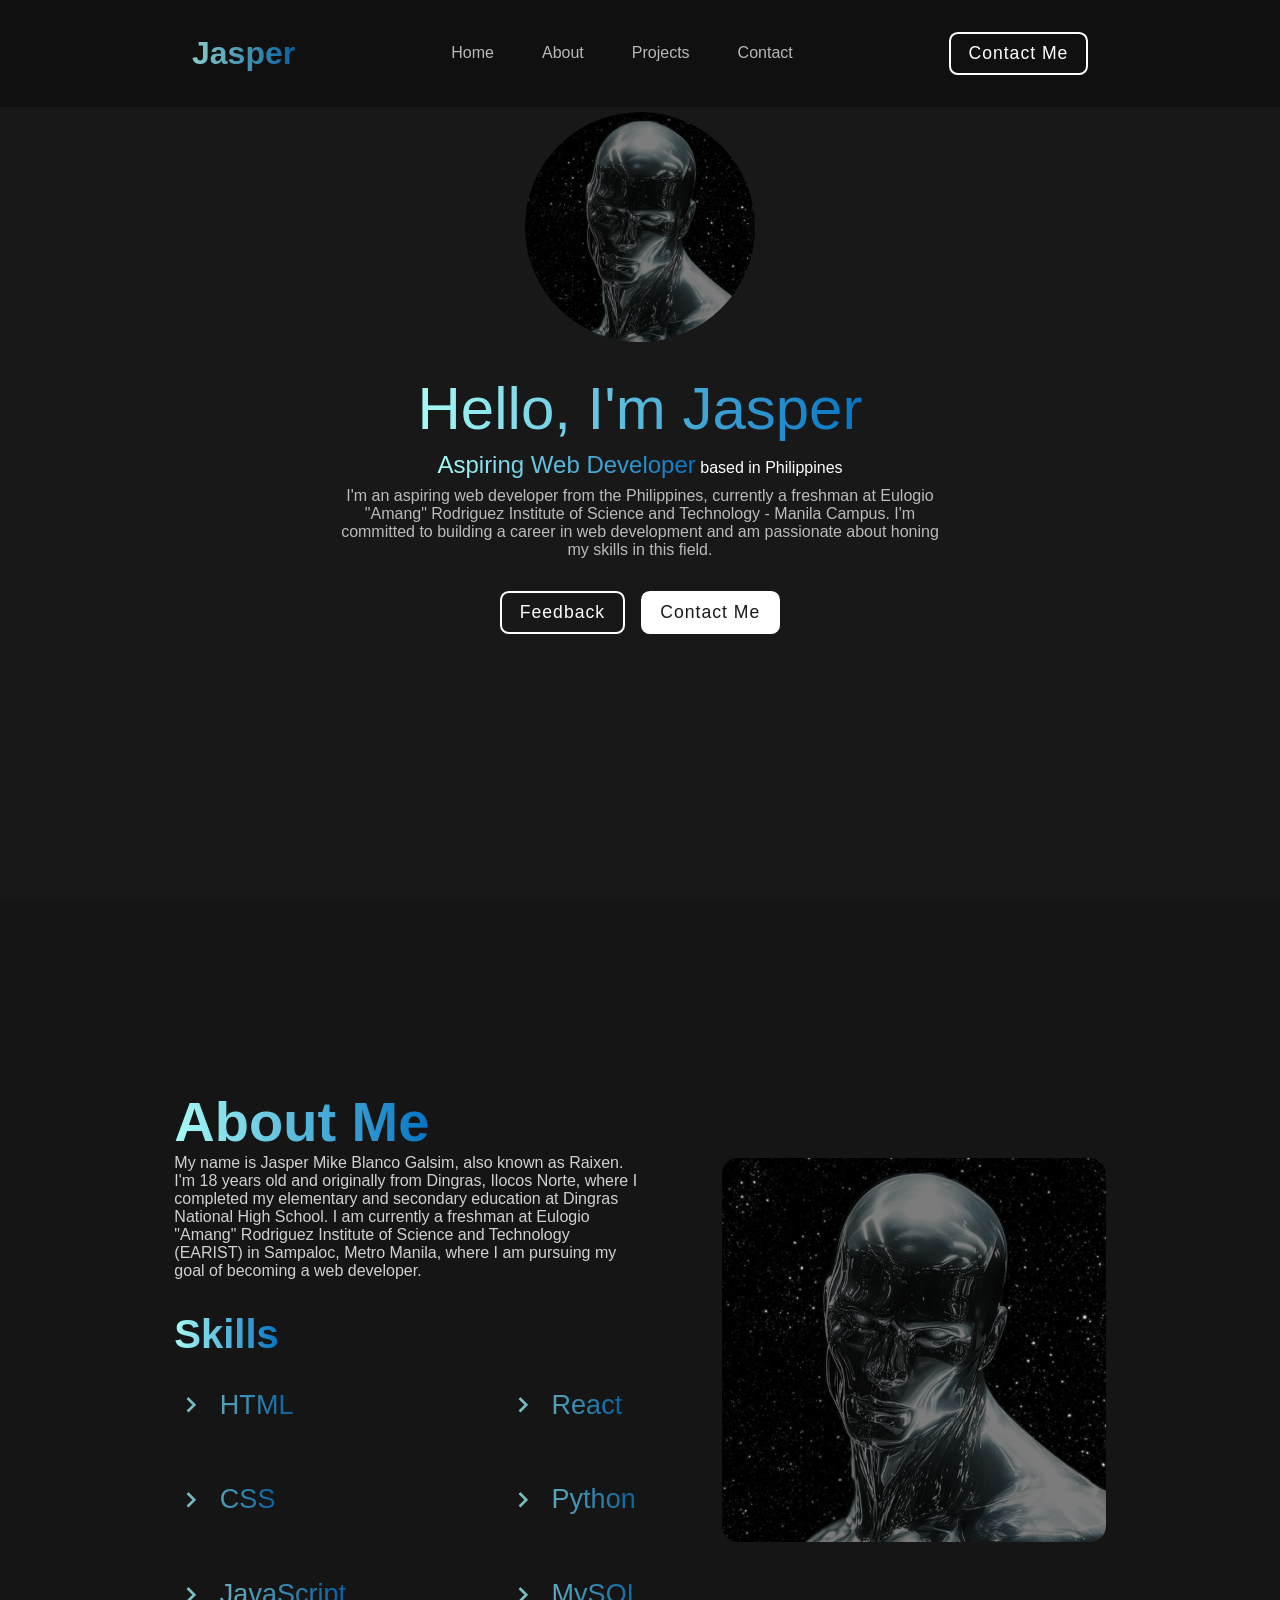
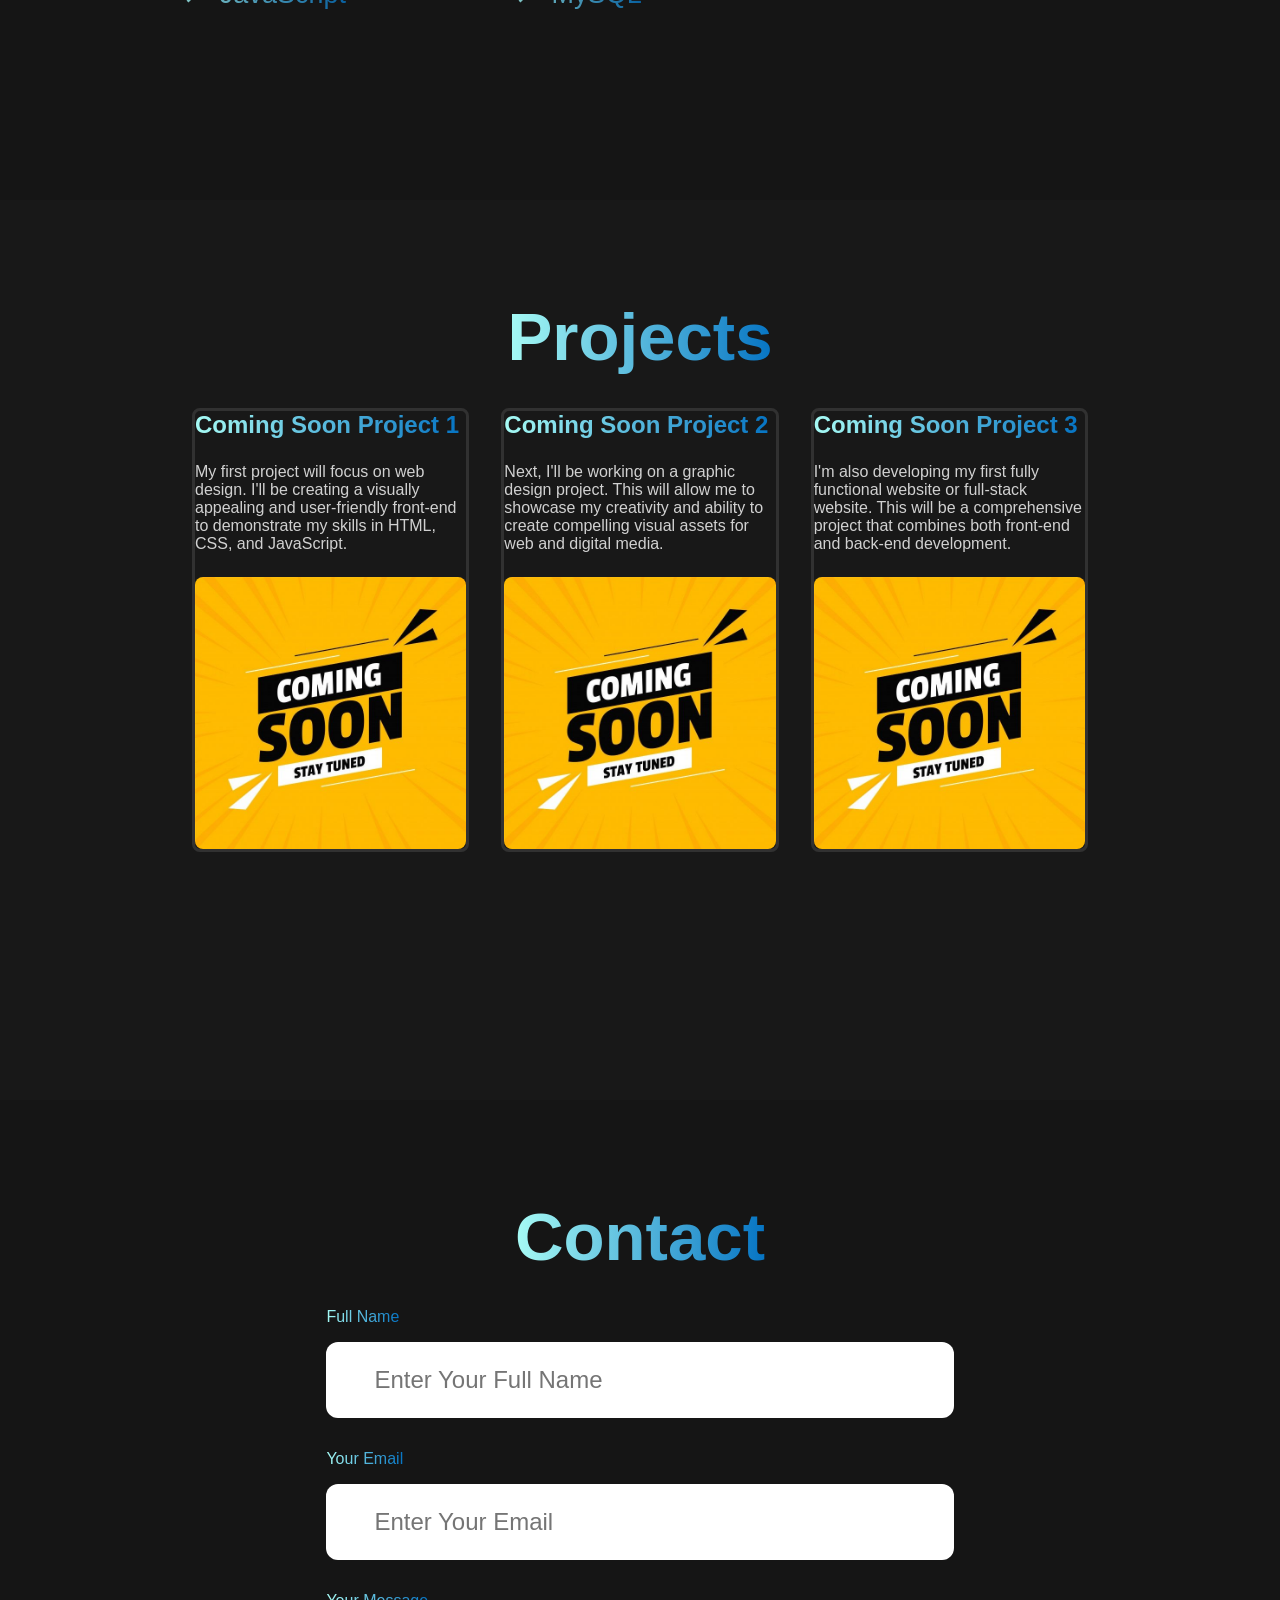
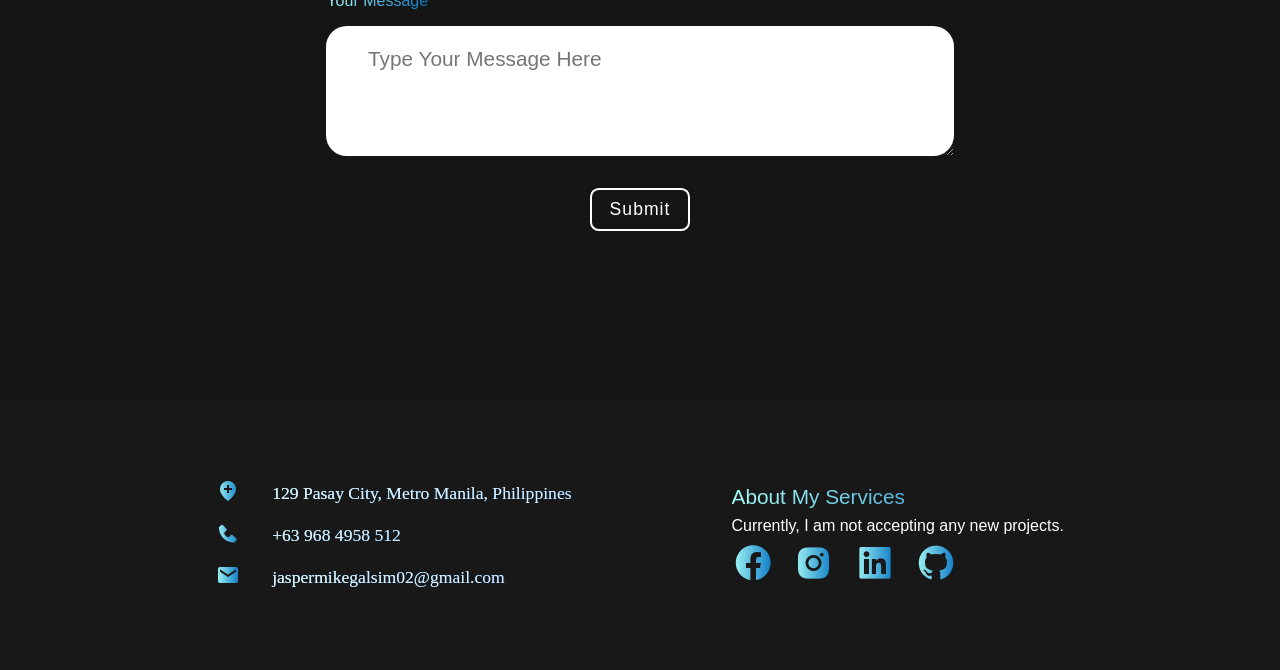
<file: index.html>
<!DOCTYPE html>
<html lang="en">
<head>
    <meta charset="UTF-8">
    <meta name="viewport" content="width=device-width, initial-scale=1.0">
    <title>Jasper's Portfolio</title>
    <link rel="stylesheet" href="style.css">
    <link href='https://unpkg.com/boxicons@2.1.4/css/boxicons.min.css' rel='stylesheet'>
    <link href="https://fonts.googleapis.com/css?family=Pacifico&display=swap" rel="stylesheet">
</head>
<body>
    
    <nav>
        <a href="#" class="logo"><span>Jasper</span></a>
        
        <ul class="links">
            <a href="#home">Home</a>
            <a href="#about">About</a>
            <a href="#projects">Projects</a>
            <a href="#contact">Contact</a>
        </ul>

        <i class='bx bx-menu-alt-right' id="menu"></i>

        <a href="#contact" class="btn">Contact Me</a>
    </nav>

    <section id="home">
        <img src="silver-surfer.png" alt="">

        <div class="info-box">
            <h1><span>Hello, I'm Jasper</span></h1>
            <h3><span>Aspiring Web Developer</span> based in Philippines</h3>
            <p>I'm an aspiring web developer from the Philippines, currently a freshman at Eulogio "Amang" Rodriguez Institute of Science and Technology - Manila Campus. I'm committed to building a career in web development and am passionate about honing my skills in this field.</p>
        </div>

        <div class="btn-box">
            <a href="feedback.html" class="btn">Feedback</a>
            <a href="#contact" class="btn">Contact Me</a>
        </div>
    </section>

    <section id="about">

        <div class="about-box">
            
            <div class="about-info">
                <h1><span>About Me</span></h1>
                <p>My name is Jasper Mike Blanco Galsim, also known as Raixen. I'm 18 years old and originally from Dingras, Ilocos Norte, where I completed my elementary and secondary education at Dingras National High School. I am currently a freshman at Eulogio "Amang" Rodriguez Institute of Science and Technology (EARIST) in Sampaloc, Metro Manila, where I am pursuing my goal of becoming a web developer.</p>
            </div>

            <h2><span>Skills</span></h2>

            <div class="skills">
                <ul>
                    <li>
                        <span><i class='bx bx-chevron-right' ></i> HTML</span>
                    </li>

                    <li>
                        <span><i class='bx bx-chevron-right' ></i> CSS</span>
                    </li>

                    <li>
                        <span><i class='bx bx-chevron-right' ></i> JavaScript</span>
                    </li>
                </ul>

                <ul>
                    <li>
                        <span><i class='bx bx-chevron-right' ></i> React</span>
                    </li>

                    <li>
                        <span><i class='bx bx-chevron-right' ></i> Python</span>
                    </li>

                    <li>
                        <span><i class='bx bx-chevron-right' ></i> MySQL</span>
                    </li>
                </ul>
            </div>
        </div>

        <img src="silver-surfer.png" alt="">
    </section>

    <section id="projects">
        <h1 class="header"><span>Projects</span></h1>

        <div class="projects-container">

            <div class="box">
                <h1><span>Coming Soon Project 1</span></h1>

                <p>My first project will focus on web design. I'll be creating a visually appealing and user-friendly front-end to demonstrate my skills in HTML, CSS, and JavaScript.</p>
                <img src="project1.png" alt="">
            </div>

            <div class="box">
                <h1><span>Coming Soon Project 2</span></h1>

                <p>Next, I'll be working on a graphic design project. This will allow me to showcase my creativity and ability to create compelling visual assets for web and digital media.</p>
                <img src="project2.png" alt="">
            </div>

            <div class="box">
                <h1><span>Coming Soon Project 3</span></h1>

                <p>I'm also developing my first fully functional website or full-stack website. This will be a comprehensive project that combines both front-end and back-end development.</p>
                <img src="project3.png" alt="">
            </div>
        </div>
    </section>

    <section id="contact">
        <h1 class="header"><span>Contact</span></h1>

        <form action="https://api.web3forms.com/submit" method="POST">
            <input type="hidden" name="access_key" value="7327c7ca-5e2c-4bde-9e8b-5cb92059f9b7">

            <div class="input-box">
                <span>Full Name</span>
                <input type="text" name="name" placeholder="Enter Your Full Name" required>
            </div>

            <div class="input-box">
                <span>Your Email</span>
                <input type="email" name="email" placeholder="Enter Your Email" required>
            </div>

            <div class="input-box">
                <span>Your Message</span>
                <textarea name="message" placeholder="Type Your Message Here" required></textarea>
            </div>

            <button type="submit" class="btn">Submit</button>
        </form>
    </section>

    <footer>

        <div class="col-left">
            <div class="col-box">
                <span><i class='bx bxs-location-plus'></i></span>
                <span>129 Pasay City, Metro Manila, Philippines</span>
            </div>

            <div class="col-box">
                <span><i class='bx bxs-phone' ></i></span>
                <span>+63 968 4958 512</span>
            </div>

            <div class="col-box">
                <span><i class='bx bxs-envelope' ></i></span>
                <span>jaspermikegalsim02@gmail.com</span>
            </div>
        </div>

        <div class="col-right">
            <span>About My Services</span>
            <p>Currently, I am not accepting any new projects.</p>
            
            <div class="social-icons">
                <span><a href="https://www.facebook.com/jasperxnn" target="_blank"><i class='bx bxl-facebook-circle'></i></a></span>

                <span><a href="https://www.instagram.com/mikerophone_0.0/" target="_blank"><i class='bx bxl-instagram-alt'></i></a></span>

                <span><a href="https://www.linkedin.com/in/jasper-mike-galsim-b525b0366/" target="_blank"><i class='bx bxl-linkedin-square'></i></a></span>

                <span><a href="https://github.com/Jazpheraz" target="_blank"><i class='bx bxl-github'></i></a></span>
            </div>
        </div>
    </footer>

    <script src="script.js"></script>
</body>
</html>
</file>
<file: style.css>
*{
    margin: 0;
    padding: 0;
    box-sizing: border-box;
    text-decoration: none;
    list-style: none;
    scroll-behavior: smooth;
    font-family: Arial, Helvetica, sans-serif;
}
:root{
    --background: rgb(24,24,24);
    --second-background:rgb(21,21,21);
}
body{
    min-height: 100vh;
    background-color: var(--background);
}
nav{
    position: fixed;
    top: 0;
    width: 100%;
    padding: 2em 15%;
    display: flex;
    align-items: center;
    justify-content: space-between;
    background-color: rgba(15, 15, 15, 0.8);
    backdrop-filter: blur(10px);
    z-index: 1000;
}
ul{
    display: flex;
    align-items: center;
    gap: 3em;
}
nav ul a{
    color: white;
    opacity: 0.7;
    transition: 0.2s ease-in-out;
}
nav ul a:hover{
    opacity: 1;
}
.logo{
    font-size: 2em;
    color: white;
    font-weight: 550;
    opacity: 0.8;
    transition: 0.2s ease-in-out;
}
.logo span{
    font-family:Verdana, Geneva, Tahoma, sans-serif;
}
.logo:hover{
    opacity: 1;
}
.btn{
    padding: 0.5em 1em;
    color: white;
    font-weight: 500;
    letter-spacing: 1px;
    border-radius: 0.5em;
    font-size: 1.1em;
    border: 2px solid white;
    cursor: pointer;
    transition: 0.3s ease-in-out;
}
.btn:hover{
    background-color: white;
    color: var(--background);
}
span{
    background: linear-gradient(to right, #a7fbf5, #0674c3);
    background-clip: text;
    color: transparent;
}
#menu{
    color: white;
    font-size: 3em;
    display: none;
}
section{
    min-height: 100vh;
    padding: 5% 15%;
}
#home{
    display: flex;
    flex-direction: column;
    align-items: center;
    gap: 2em;
    color: white;
}
#home img{
    width: 18vw;
    border-radius: 50%;
    margin-top: 3em;
}
.info-box{
    display: flex;
    flex-direction: column;
    text-align: center;
    gap: 0.5em;
    max-width: 600px;
}
.info-box h1{
    font-size: 2.5em;
    font-weight: 500;
}
.info-box h3{
    font-size: 1em;
    font-weight: 400;
}
.info-box p{
    font-size: 1em;
    opacity: 0.7;
}
.btn-box{
    display: flex;
    gap: 1em;
}
.btn-box .btn:nth-of-type(2){
    background-color: white;
    color: var(--background);
}
.btn-box .btn:nth-of-type(2):hover{
    background-color: var(--background);
    color: white;
}

::-webkit-scrollbar{
    width: 20px;
    background-color: var(--background);
}
::-webkit-scrollbar-thumb{
    background: linear-gradient(to bottom, #a7fbf5, #0674c3);
}

#about{
    background-color: var(--second-background);
    display: flex;
    align-items: center;
    justify-content: center;
    gap: 5em;
}
#about img{
    width: 30vw;
    border-radius: 1em;
}
.about-box{
    display: flex;
    flex-direction: column;
    text-align: left;
    gap: 2em;
}
.about-box h1{
    font-size: 3.5em;
}
.about-box p{
    color: white;
    opacity: 0.8;
}
.skills{
    display: flex;
    text-align: left;
    gap: 10em;
}
.skills ul{
    font-size: 1.3em;
    font-weight: 500;
    display: flex;
    flex-direction: column;
    color: white;
    opacity: 0.8;
    align-items: baseline;
}
.skills ul li span{
    display: flex;
    align-items: center;
    gap: 0.5em;
    font-size: 1.3em;
    transition: 0.3s ease-in-out;
}
.skills ul li span:hover{
    transform: translateX(10px);
}
.skills ul li i{
    font-size: 1.2em;
}
.about-box h2{
    font-size: 2.5em;
}
#projects{
    background-color: var(--background);
}
.header{
    text-align: center;
    font-size: 4.2em;
    margin: 0.5em 0;
}
.projects-container{
    display: grid;
    grid-template-columns: repeat(auto-fit,minmax(250px, 1fr));
    gap: 2em;
}
.box{
    border: 3px solid rgb(49, 49, 49);
    border-radius: 0.5em;
    display: flex;
    flex-direction: column;
    justify-content: center;
    overflow: hidden;
    object-fit: cover;
    gap: 1.5em;
    color: white;
    cursor: pointer;
    transition: 0.3s ease-in-out;
}
.box:hover{
    border: 3px solid rgb(100, 100, 100);
}
.box p{
    opacity: 0.8;
}
.box h1{
    font-size: 1.5em;
}
.box img{
    min-width: 25px;
    border-radius: 0.5em;
}
#contact{
    background-color: var(--second-background);
}
form{
    display: flex;
    flex-direction: column;
    align-items: center;
    justify-content: center;
    gap: 2em;
}
form .input-box{
    display: flex;
    flex-direction: column;
    align-items: baseline;
    gap: 1em;
}
.info-box span{
    font-size: 1.5em;
}
form input{
    font-size: 1.5em;
    padding: 1em 2em;
    border-radius: 0.5em;
    border: none;
    outline: none;
}
form input:focus{
    background: rgb(229, 229, 229);
}
form button.btn{
    padding: 0.5em 1em;
    color: white;
    font-weight: 500;
    letter-spacing: 1px;
    border-radius: 0.5em;
    font-size: 1.1em;
    border: 2px solid white;
    cursor: pointer;
    transition: 0.3s ease-in-out;
    background: transparent;    
}
form button.btn:hover{
    background-color: white;
    color: var(--background);
}
form textarea{
    font-size: 1.3em;
    padding: 1em 2em;
    border-radius: 1em;
    border: none;
    outline: none;
    width: 100%;
    min-height: 130px;
    max-height: 500px;
    resize: vertical;
    font-family: Arial, Helvetica, sans-serif;
    box-sizing: border-box;
    cursor: text;
}
form textarea::-webkit-scrollbar-thumb{
    background: linear-gradient(to bottom, #a7fbf5, #0674c3);
    border-radius: 5px;
    cursor: pointer;
}
form textarea::-webkit-scrollbar-track {
    background: rgba(255, 255, 255, 0.1);
    border-radius: 5px;
}
form textarea:focus{
    background: rgb(229, 229, 229);
}
form .input-box{
    width: 70%;
    max-width: 800px;
}
form input, form textarea{
    width: 100%;
    box-sizing: border-box;
}
footer{
    display: flex;
    align-items: center;
    justify-content: center;
    gap: 10em;
    bottom: 0;
    background-color: var(--background);
    width: 100%;
    padding: 5em 15%;
}
.col-left{
    display: flex;
    flex-direction: column;
    gap: 1em;
}
.col-box{
    display: flex;
    align-items: center;
    gap: 2em;
}
.col-box i{
    font-size: 1.5em;
}
.col-box span:last-child{
    font-size: 1.1em;
    color: rgb(217, 236, 254);
    font-family: 'Times New Roman', Times, serif;
}

.col-right{
    display: flex;
    flex-direction: column;
    gap: 0.5em;
    color: white;
    max-width: 500px;
}
.col-right span{
    font-size: 1.3em;
}
.col-right .social-icons{
    display: flex;
    align-items: baseline;
    justify-content: left;
    gap: 1.2em;
}
.col-right .social-icons i{
    font-size: 2em;
    transition: 0.2s ease-in-out;
    cursor: pointer;
}
.social-icons i:hover{
    color: white;
}
.social-icons a{
    color: inherit;
    text-decoration: none;
}
#feedback{
    background-color: var(--second-background);
    min-height: 100vh;
    display: flex;
    flex-direction: column;
    align-items: center;
    justify-content: center;
    gap: 2em;
    padding: 4em 2em;
}
#feedback .input-box{
    display: flex;
    flex-direction: column;
    gap: 0.5em;
    width: 180%;
    max-width: 800px;
}
#feedback input{
    font-size: 1em;
    padding: 1em 2em;
    border-radius: 0.5em;
    border: none;
    outline: none;
    width: 100%;
    height: 4em;
    box-sizing: border-box;
}
#feedback .input-box span{
    font-size: 1.5em;
}
#feedback input:focus{
    background: rgb(229, 229, 229);
}
#feedback button.btn{
    padding: 0.5em 1em;
    color: white;
    font-weight: 500;
    letter-spacing: 1px;
    border-radius: 0.5em;
    font-size: 1.1em;
    border: 2px solid white;
    cursor: pointer;
    transition: 0.3s ease-in-out;
    background: transparent; 
}
#feedback button.btn:hover{
    background-color: white;
    color: var(--background);
}
.back-btn{
    position: fixed;
    top: 2em;
    left: 2em;
    display: flex;
    align-items: center;
    gap: 0.5em;
    color: white;
    text-decoration: none;
    font-size: 1.5em;
    transition: 0.3s ease;
}
.back-btn i{
    font-size: 1.5em;
}
.back-btn:hover {
    opacity: 0.8;
    transform: translateX(-5px);
}
@media(max-width:768px){
    nav{
        padding: 2em 1em;
    }
    section{
        padding: 8em 15%;
    }
    nav .btn{
        display: none;
    }
    #menu{
        display: block;
        position: absolute;
        padding: 2.5em;
        right: 0.5em;
        top: 50%;
        transform: translateY(-50%);
        padding: 0;
        width: 1em;
        height: 1em;
        display: flex;
        align-items: center;
        justify-content: center;
    }
    .col-left{
        width: 100%;
        padding: 0 1em;
    }
    .col-box{
        width: 100%;
        gap: 1em;
    }
    footer{
        padding: 3em 5%;
        gap: 3em;
    }
    .links{
        position: absolute;
        top: 100%;
        right: 0;
        width: 100%;
        padding: 1em 3em;
        color: white;
        display: flex;
        flex-direction: column;
        text-align: center;
        background: rgba(0, 0, 0, 0.9);
        display: none;
    }
    .links a{
        margin: 2em 0;
        display: block;
        font-size: 1.5em;
        color: white;
    }
    .links.active{
        display: block;
    }

    #home h1{
        font-size: 4em;
    }
    #home h3{
        font-size: 2em;
    }
    #home img{
        width: 24vw;
    }

    #about{
        flex-direction: column;
    }
    #about img{
        width: 32vw;
    }
    #about h1{
        font-size: 3em;
    }
    #about ul{
        font-size: 1em;
    }
    #feedback .header{
        font-size: 2em;
    }
    #feedback .input-box{
        width: 110%;
        gap: 0.2em;
    }
    #feedback .input-box input{
        height: 3.5em;
        font-size: 1em;
    }
    #feedback .input-box input::placeholder{
        font-size: 0.9em;
        text-align: left;
    }
    #feedback .input-box span{
        font-size: 1.2em;
    }
    .back-btn{
        position: fixed;
        top: 1em;
        left: 1em;
        display: flex;
        align-items: center;
        gap: 0.5em;
        color: white;
        text-decoration: none;
        font-size: 1.3em;
        transition: 0.3s ease;
        z-index: 1000;
    }
    .back-btn i{
        font-size: 1.2em;
    }
    .back-btn:hover{
        opacity: 0.8;
        transform: translateX(-3px);
    }
}
@media(max-width:768px){
    #home h1{
        font-size: 2.5em;
    }
    #home h3{
        font-size: 1.5em;
    }
    #home img{
        width: 32vw;
    }

    #about .skills{
        gap: 3em;
    }
    #projects .header{
        font-size: 3em;
    }

    #contact .header{
        font-size: 3em;
    }

    #contact .input-box span{
        font-size: 1.2em;
    }
    .input-box input{
        font-size: 1em;
        padding: 0.5em 0.5em;
        width: 100%;
    }
    #contact form .input-box{
        width: 90%;
    }
    #contact form textarea{
        font-size: 1em;
        padding: 0.5em 0.5em;
        width: 100%;
        min-height: 130px;
        max-height: 500px;
        resize: vertical;
        border-radius: 0.5em;
        box-sizing: border-box;
    }
    footer{
        flex-direction: column;
        gap: 5em;
        align-items: baseline;
    }
    .col-right .social-icons{
        display: flex;
        justify-content: space-between;
        width: 100%;
        gap: 0;
        padding: 1em 0;
    }
    .col-right .social-icons i{
        font-size: 2.5em;
    }
    .social-icons a{
        color: inherit;
        text-decoration: none;
    }
    .social-icons a:hover{
        opacity: 0.8;
    }
    body.feedback-page footer{
        padding: 2em 5%;
        gap: 2em;
        flex-direction: column;
    }
    body.feedback-page .col-left{
        padding: 0;
        gap: 0.8em;
    }
    body.feedback-page .col-box{
        gap: 1em;
    }
    body.feedback-page .col-box span:last-child{
        font-size: 0.9em;
        line-height: 1.3;
    }
    body.feedback-page .col-box i{
        font-size: 1.3em;
    }
    body.feedback-page .col-right{
        max-width: 100%;
        gap: 0.8em;
    }
    body.feedback-page .col-box span:last-child {
        font-size: 0.9em;
        line-height: 1.3;
    }
    
    body.feedback-page .col-box i {
        font-size: 1.3em;
    }
    
    body.feedback-page .col-right {
        max-width: 100%;
        gap: 0.8em;
    }
    
    body.feedback-page .col-right span {
        font-size: 1.1em;
    }
    
    body.feedback-page .col-right p {
        font-size: 0.9em;
        line-height: 1.4;
    }
    
    body.feedback-page .social-icons i {
        font-size: 2em;
    }
}
</file>
